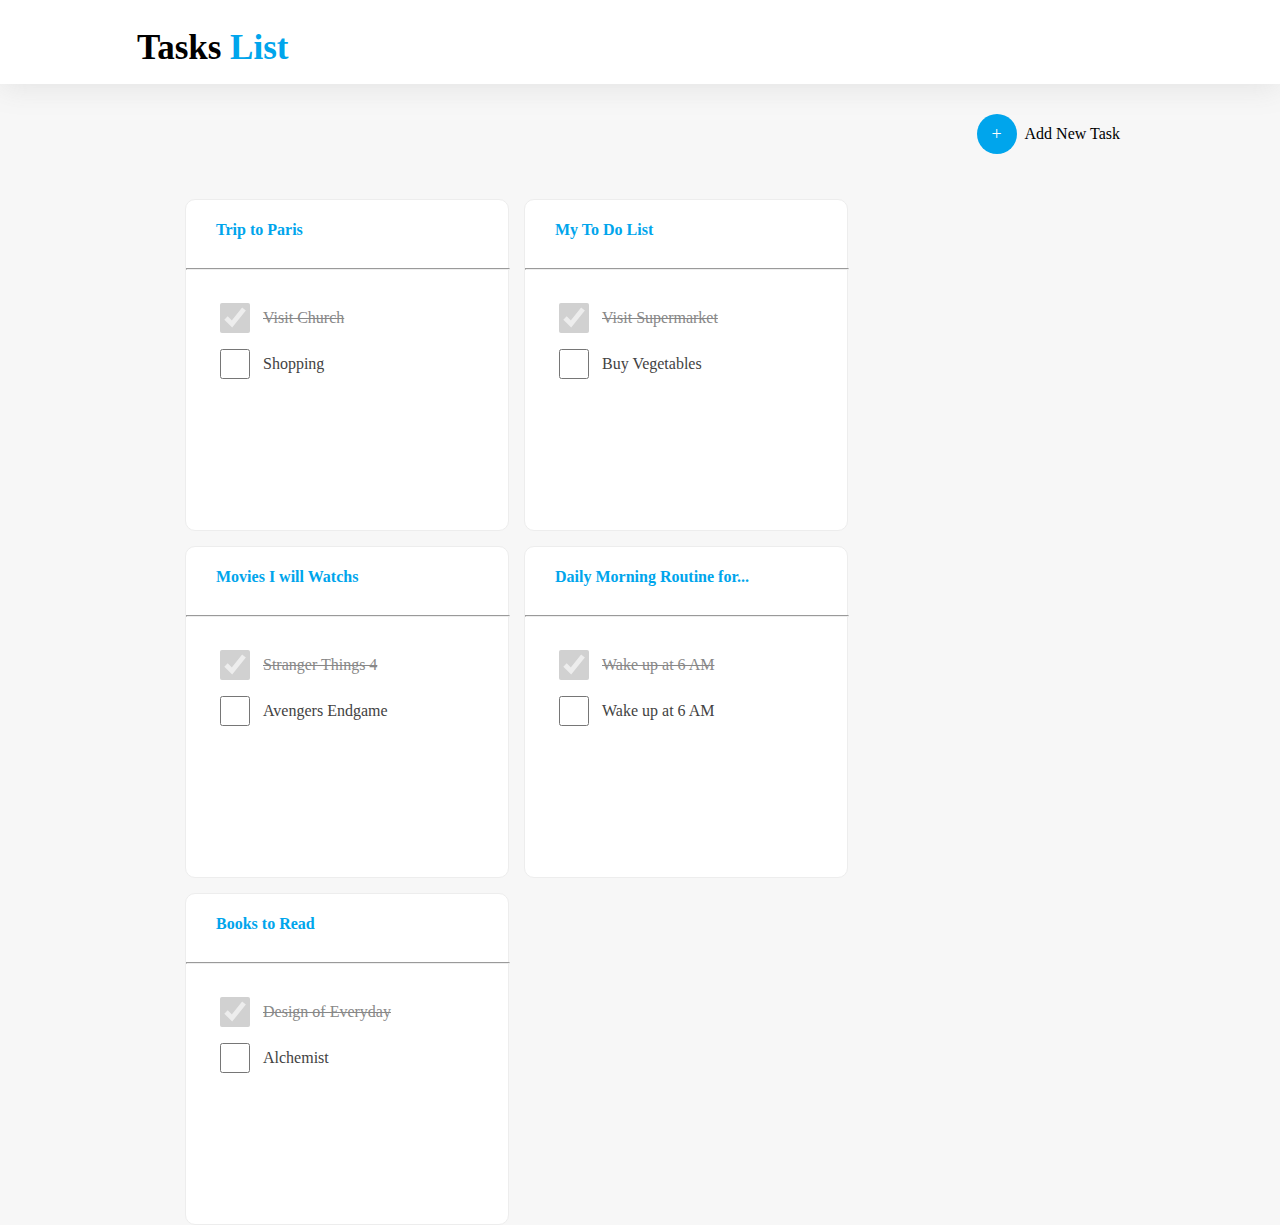
<file: index.html>
<!DOCTYPE html>
<html lang="en">
  <head>
    <meta charset="UTF-8" />
    <meta http-equiv="X-UA-Compatible" content="IE=edge" />
    <meta name="viewport" content="width=device-width, initial-scale=1.0" />
    <link rel="stylesheet" href="style.css" />
    <title>Document</title>
  </head>
  <body>
    <div class="header">
      <div class="header-text">
        Tasks <span style="color: #00a5ec">List</span>
      </div>
    </div>
    <div class="main-container">
      <div class="add-task">
        <a href="./secound-page/secound.html" id="add"><span class="plus"> + </span></a>
        <label for="add"  class="add-task">Add New Task</label>
        <!-- <span class=""></span> -->
      </div>
      <div class="row">
        <div class="card">
          <a href="./third-page/third.html"><h4>Trip to Paris</h4></a>
          <hr />
          <div class="item-list">
            <div class="item-row">
              <input type="checkbox" disabled checked />
              <span class="complited-task">Visit Church</span>
            </div>
            <div class="item-row">
              <input type="checkbox" id="shoping" />
              <!-- <span class="pending-task">Shopping</span> -->
              <label for="shoping" class="pending-task">Shopping</label>
            </div>
          </div>
        </div>
        <div class="card">
          <h4>My To Do List</h4>
          <hr />
          <div class="item-list">
            <div class="item-row">
              <input type="checkbox" disabled checked />
              <span class="complited-task">Visit Supermarket</span>
            </div>
            <div class="item-row">
              <input type="checkbox"  id="veg"/>
              <label class="pending-task" for="veg">Buy Vegetables</label>
            </div>
          </div>
        </div>
        <div class="card">
          <h4>Movies I will Watchs</h4>
          <hr />
          <div class="item-list">
            <div class="item-row">
              <input type="checkbox" disabled checked />
              <span class="complited-task">Stranger Things 4</span>
            </div>
            <div class="item-row">
              <input type="checkbox" id="ave"/>
              <label class="pending-task" for="ave">Avengers Endgame</label>
            </div>
          </div>
        </div>
        <div class="card">
          <h4>Daily Morning Routine for...</h4>
          <hr />
          <div class="item-list">
            <div class="item-row">
              <input type="checkbox" disabled checked />
              <span class="complited-task">Wake up at 6 AM</span>
            </div>
            <div class="item-row">
              <input type="checkbox" id="up"/>
              <label class="pending-task" for="up">Wake up at 6 AM</label>
            </div>
          </div>
        </div>
        <div class="card">
          <h4>Books to Read</h4>
          <hr />
          <div class="item-list">
            <div class="item-row">
              <input type="checkbox" disabled checked />
              <span class="complited-task">Design of Everyday</span>
            </div>
            <div class="item-row">
              <input type="checkbox" id="che"/>
              <label class="pending-task" for="che">Alchemist</label>
            </div>
          </div>
        </div>
      </div>
    
    </div>
  </body>
</html>
</file>
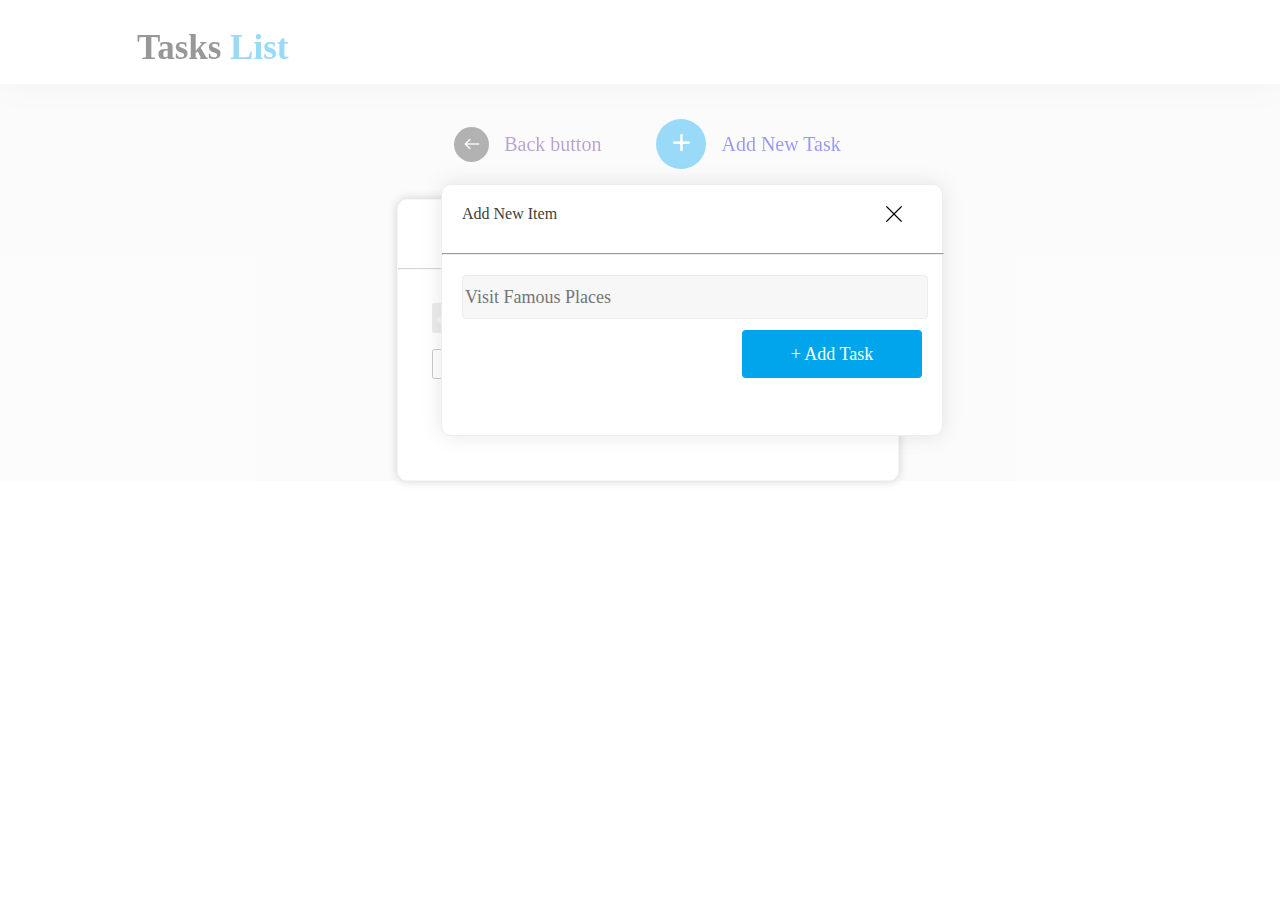
<file: forth-page/forth.html>
<!DOCTYPE html>
<html lang="en">
  <head>
    <meta charset="UTF-8" />
    <meta http-equiv="X-UA-Compatible" content="IE=edge" />
    <meta name="viewport" content="width=device-width, initial-scale=1.0" />
    <link rel="stylesheet" href="style.css" />
    <title>Document</title>
  </head>
  <body>
    <div class="main">
      <div class="header">
        <div class="header-text">
          Tasks <span style="color: #00a5ec">List</span>
        </div>
      </div>
      <div class="button-row">
        <a href="">
          <div class="back-button">
            <img src="../third-page/back.png" class="img" alt="" srcset="" />
          </div>
          Back button
        </a>
        <a href="../forth-page/forth.html">
          <div class="add-button">+</div>
          Add New Task
        </a>
      </div>
      <div class="card-row">
        <div class="card">
          <h4>Trip to Parist</h4>
          <hr />
          <div class="item-list">
            <div class="item-row">
              <input type="checkbox" disabled checked />
              <span class="complited-task">Visit Church</span>
            </div>
            <div class="item-row">
              <input type="checkbox" />
              <span class="pending-task">Shopping</span>
            </div>
          </div>
        </div>
      </div>
    </div>

    <div class="pop-up">
      <div class="pop-header">
        Add New Item
        <a href="../third-page/third.html"
          ><img src="../secound-page/cancel.png"
        /></a>
      </div>
      <hr />
      <input
        type="text"
        name=""
        id=""
        class="input-value"
        placeholder="Visit Famous Places"
      />
      <div class="button-row-inside">
        <button class="button">+ Add Task</button>
      </div>
    </div>
  </body>
</html>
</file>
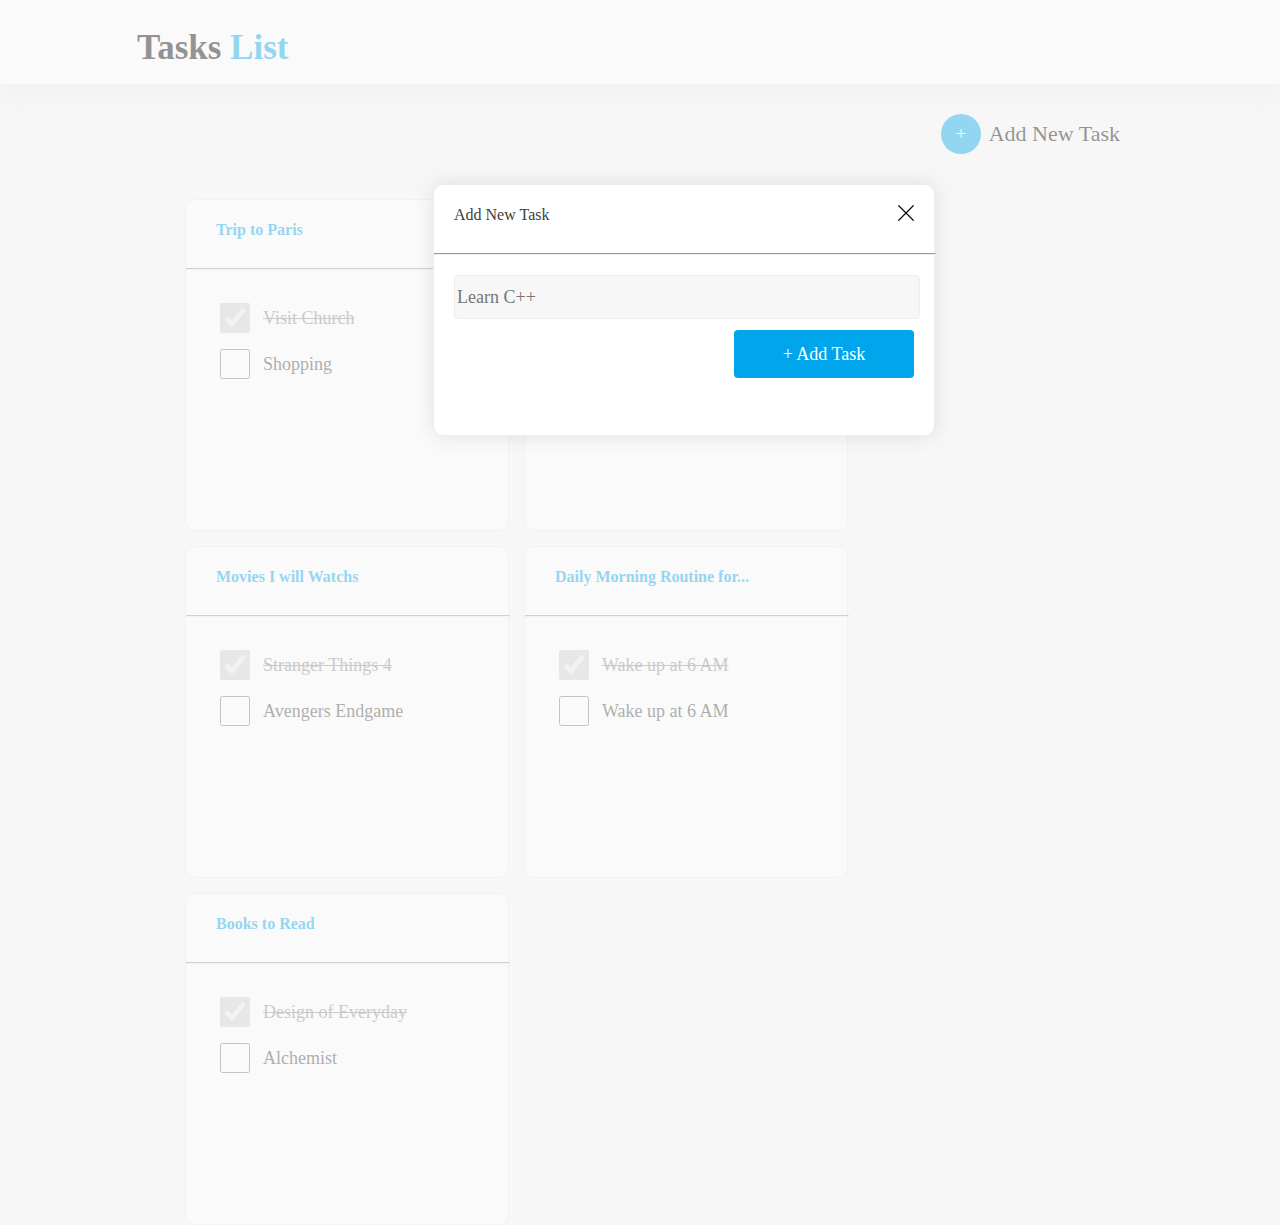
<file: secound-page/secound.html>
<!DOCTYPE html>
<html lang="en">
  <head>
    <meta charset="UTF-8" />
    <meta http-equiv="X-UA-Compatible" content="IE=edge" />
    <meta name="viewport" content="width=device-width, initial-scale=1.0" />
    <link rel="stylesheet" href="style.css" />
    <title>Document</title>
  </head>
  <body>
    <div class="main">
      <div class="header">
        <div class="header-text">
          Tasks <span style="color: #00a5ec">List</span>
        </div>
      </div>
      <div class="main-container">
        <div class="add-task">
          <a id="add"
            ><span class="plus"> + </span></a
          >
          <label for="add" class="add-task">Add New Task</label>
          <!-- <span class=""></span> -->
        </div>
        <div class="row">
          <div class="card">
            <h4>Trip to Paris</h4>
            <hr />
            <div class="item-list">
              <div class="item-row">
                <input type="checkbox" disabled checked />
                <span class="complited-task">Visit Church</span>
              </div>
              <div class="item-row">
                <input type="checkbox" />
                <span class="pending-task">Shopping</span>
              </div>
            </div>
          </div>
          <div class="card">
            <h4>My To Do List</h4>
            <hr />
            <div class="item-list">
              <div class="item-row">
                <input type="checkbox" disabled checked />
                <span class="complited-task">Visit Supermarket</span>
              </div>
              <div class="item-row">
                <input type="checkbox" />
                <span class="pending-task">Buy Vegetables</span>
              </div>
            </div>
          </div>
          <div class="card">
            <h4>Movies I will Watchs</h4>
            <hr />
            <div class="item-list">
              <div class="item-row">
                <input type="checkbox" disabled checked />
                <span class="complited-task">Stranger Things 4</span>
              </div>
              <div class="item-row">
                <input type="checkbox" />
                <span class="pending-task">Avengers Endgame</span>
              </div>
            </div>
          </div>
          <div class="card">
            <h4>Daily Morning Routine for...</h4>
            <hr />
            <div class="item-list">
              <div class="item-row">
                <input type="checkbox" disabled checked />
                <span class="complited-task">Wake up at 6 AM</span>
              </div>
              <div class="item-row">
                <input type="checkbox" />
                <span class="pending-task">Wake up at 6 AM</span>
              </div>
            </div>
          </div>
          <div class="card">
            <h4>Books to Read</h4>
            <hr />
            <div class="item-list">
              <div class="item-row">
                <input type="checkbox" disabled checked />
                <span class="complited-task">Design of Everyday</span>
              </div>
              <div class="item-row">
                <input type="checkbox" />
                <span class="pending-task">Alchemist</span>
              </div>
            </div>
          </div>
        </div>
      </div>
    </div>
    <div class="pop-up">
      <div class="pop-header">
        Add New Task
        <a href="../index.html"><img src="./cancel.png" /></a>
      </div>
      <hr />
      <input type="text" name="" id="" class="input-value" placeholder="Learn C++">
       <div class="button-row">
        <button class="button" >+ Add Task</button>
       </div>
    </div>
  </body>
</html>
</file>
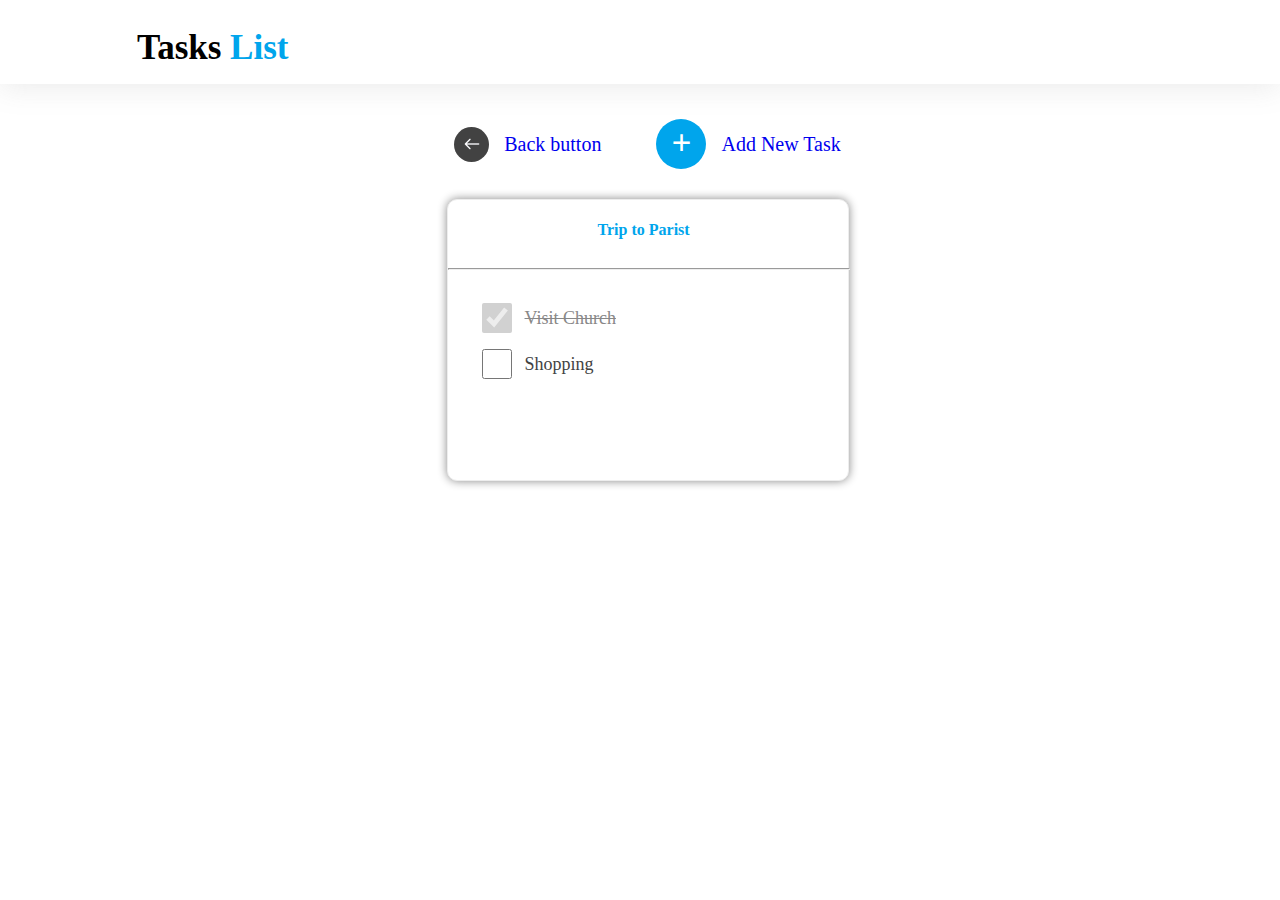
<file: third-page/third.html>
<!DOCTYPE html>
<html lang="en">
  <head>
    <meta charset="UTF-8" />
    <meta http-equiv="X-UA-Compatible" content="IE=edge" />
    <meta name="viewport" content="width=device-width, initial-scale=1.0" />
    <link rel="stylesheet" href="style.css" />
    <title>Document</title>
  </head>
  <body>
    <div class="header">
      <div class="header-text">
        Tasks <span style="color: #00a5ec">List</span>
      </div>
    </div>
    <div class="button-row">
      <a href="../index.html">
        <div class="back-button">
          <img src="./back.png" class="img" alt="" srcset="" />
        </div>
        Back button
      </a>
      <a href="../forth-page/forth.html">
        <div class="add-button">+</div>
        Add New Task
      </a>
    </div>
    <div class="card-row">
      <div class="card">
        <h4>Trip to Parist</h4>
        <hr />
        <div class="item-list">
          <div class="item-row">
            <input type="checkbox" disabled checked />
            <span class="complited-task">Visit Church</span>
          </div>
          <div class="item-row">
            <input type="checkbox" id="shop"/>
            <label class="pending-task" for="shop">Shopping</label>
          </div>
        </div>
      </div>
    </div>
  </body>
</html>
</file>
<file: style.css>
body {
  padding: 0px;
  margin: 0px;
  background-color: #f7f7f7;
}

a{
  text-decoration: none;
}
.header {
  padding-left: 137;
  background-color: white;
  height: 84px;
  width: auto;
  box-shadow: 0px 3px 30px #7b7b7b29;
  position: relative;
}

.header-text {
  font: normal normal bold 35px/49px Inter;
  position: absolute;
  left: 137px;
  top: 23px;
}

.main-container {
  margin-top: 30px;
  margin-right: 160px;
  margin-left: 170px;
}

.add-task {
  display: flex;
  flex-direction: row;
  align-items: center;
  justify-content: end;
}

.plus {
  height: 40px;
  width: 40px;
  font-size: 18px;
  color: white;
  background-color: #00a5ec;
  display: flex;
  flex-direction: row;
  justify-content: center;
  align-items: center;
  border-radius: 50px;
}

.add-task {
  font: normal normal normal 22px/26px ;
  margin-left: 8px;
}

.row {
  display: flex;
  flex-direction: row;
  margin-top: 30px;
  flex-wrap: wrap;
}

.card {
  height: 330px;
  width: 322px;
  border-radius: 10px;
  border: 1px solid #ededed;
  background-color: white;
  position: relative;
  margin-top: 15px;
  margin-left: 15px;
}

.card:hover {
  box-shadow: 0px 0px 10px #888888;
}

h4 {
  position: absolute;
  left: 30px;

  font: normal normal medium 25px/24px ;
  letter-spacing: 0px;
  color: #00a5ec;
}

hr {
  position: absolute;
  top: 60px;
  width: 100%;
}

.item-list {
  display: flex;
  flex-direction: column;
  position: absolute;
  top: 90px;
  left: 30px;
}

input {
  height: 30px;
  width: 30px;
  font: normal normal normal 18px/21px ;
  border: 1px solid #ededed;
  border-radius: 4px;
}

.complited-task {
  font: normal normal normal 18px/21px ;
  text-decoration: line-through;
  margin-left: 10px;
  color: #888888;
}

.pending-task {
  font: normal normal normal 18px/21px ;
  letter-spacing: 0px;
  margin-left: 10px;
  color: #424242;
}

.item-row {
  display: flex;
  flex-direction: row;
  align-items: center;
  margin-top: 10px;
}

.bottom-row{
    display: flex;
    flex-direction: row;
    margin-top: 10px;
    margin-top: 30px;
}
</file>
<file: forth-page/style.css>
body {
  margin: 0px;
  padding: 0px;
  position: relative;
}

.main {
  position: absolute;
  z-index: 1;
  background-color: #F7F7F7;
  opacity: 40%;
  width: 100%;
}

.header {
  padding-left: 137;
  background-color: white;
  height: 84px;
  width: auto;
  box-shadow: 0px 3px 30px #7b7b7b29;
  position: relative;
}

.header-text {
  font: normal normal bold 35px/49px Inter;
  position: absolute;
  left: 137px;
  top: 23px;
}

.button-row {
  display: flex;
  flex-direction: row;
  justify-content: center;
  margin-top: 20px;
  align-items: center;
  font: normal normal normal 20px/24px Inter;
  letter-spacing: 0px;
  color: #424242;
}

a {
  display: flex;
  justify-content: center;
  flex-direction: row;
  align-items: center;
  text-decoration: none;
  margin-inline: 20px;
}

.back-button {
  height: 35px;
  width: 35px;
  border-radius: 50%;
  background: #424242 0% 0% no-repeat padding-box;
  display: flex;
  flex-direction: row;
  justify-content: center;
  align-items: center;
  margin: 15px;
}

.img {
  filter: brightness(0) saturate(100%) invert(100%) sepia(100%)
    hue-rotate(180deg);
}

.add-button {
  width: 50px;
  height: 50px;
  background: #00a5ec 0% 0% no-repeat padding-box;
  border-radius: 50%;
  display: flex;
  flex-direction: row;
  justify-content: center;
  align-items: center;
  margin: 15px;
  font-size: 35px;
  color: white;
  font-weight: 600;
}

.card {
  height: 280px;
  width: 500px;
  border-radius: 10px;
  border: 1px solid #ededed;
  background-color: white;
  position: relative;
  box-shadow: 0px 0px 10px #888888;

  margin-top: 15px;
  margin-left: 15px;
}

h4 {
  position: absolute;
  left: 150px;

  font: normal normal medium 25px/24px Inter;
  letter-spacing: 0px;
  color: #00a5ec;
}

hr {
  position: absolute;
  top: 60px;
  width: 100%;
}

.item-list {
  display: flex;
  flex-direction: column;

  position: absolute;
  top: 90px;
  left: 30px;
}

input {
  height: 30px;
  width: 30px;
  font: normal normal normal 18px/21px Inter;
  border: 1px solid #ededed;
  border-radius: 4px;
}

.complited-task {
  font: normal normal normal 18px/21px Inter;
  text-decoration: line-through;
  margin-left: 10px;
  color: #888888;
}

.pending-task {
  font: normal normal normal 18px/21px Inter;
  letter-spacing: 0px;
  margin-left: 10px;
  color: #424242;
}

.card-row {
  display: flex;
  flex-direction: row;
  justify-content: center;
}

.item-row {
  display: flex;
  flex-direction: row;
  align-items: center;
  margin-top: 10px;
}

.pop-up {
  left: 441px;
  top: 184px;
  width: 500px;
  height: 250px;
  position: absolute;
  z-index: 2;
  background-color: white;
  box-shadow: 0px 0px 20px #67676729;
  border: 1px solid #ededed;
  border-radius: 10px;
  opacity: 1;
}

.pop-header {
  text-align: left;
  font: normal normal medium 22px/26px Inter;
  letter-spacing: 0px;
  color: #404040;
  display: flex;
  flex-direction: row;
  justify-content: space-between;
  align-items: center;
  margin: 20px;
}

.input-value {
  height: 40px;
  width: 460px;
  position: inherit;
  top: 90px;
  left: 20px;
  background-color: #f7f7f7;
  border: 1px solid #ededed;
  border-radius: 4px;
  /* padding: 20px; */
}


.button-row-inside {
  position: inherit;
  top: 145px;
  right: 20px;
  /* top: 400px; */
}

.button {
  width: 180px;
  height: 48px;
  /* margin: 20px; */
  background: #00a5ec 0% 0% no-repeat padding-box;
  border-radius: 4px;
  border-color: white;
  border-width: 0px;
  /* right: 20px; */
  font: normal normal normal 18px/21px Inter;
  letter-spacing: 0px;
  color: #ffffff;
}
</file>
<file: secound-page/style.css>
body {
  padding: 0px;
  margin: 0px;
  background-color: #f7f7f7;
  position: relative;
}

.main {
  position: absolute;
  z-index: 1;
  background-color: #F7F7F7;
  opacity: 40%;
}

a {
  text-decoration: none;
}
.header {
  padding-left: 137;
  background-color: white;
  height: 84px;
  width: auto;
  box-shadow: 0px 3px 30px #7b7b7b29;
  position: relative;
}

.header-text {
  font: normal normal bold 35px/49px Inter;
  position: absolute;
  left: 137px;
  top: 23px;
}

.main-container {
  margin-top: 30px;
  margin-right: 160px;
  margin-left: 170px;
}

.add-task {
  display: flex;
  flex-direction: row;
  align-items: center;
  justify-content: end;
}

.plus {
  height: 40px;
  width: 40px;
  font-size: 18px;
  color: white;
  background-color: #00a5ec;
  display: flex;
  flex-direction: row;
  justify-content: center;
  align-items: center;
  border-radius: 50px;
}

.add-task {
  font: normal normal normal 22px/26px Inter;
  margin-left: 8px;
}

.row {
  display: flex;
  flex-direction: row;
  margin-top: 30px;
  flex-wrap: wrap;
}

.card {
  height: 330px;
  width: 322px;
  border-radius: 10px;
  border: 1px solid #ededed;
  background-color: white;
  position: relative;
  /* margin: 10px 10px; */
  margin-top: 15px;
  margin-left: 15px;
}

.card:hover {
  box-shadow: 0px 0px 10px #888888;
}

h4 {
  position: absolute;
  left: 30px;

  font: normal normal medium 25px/24px Inter;
  letter-spacing: 0px;
  color: #00a5ec;
}

hr {
  position: absolute;
  top: 60px;
  width: 100%;
}

.item-list {
  display: flex;
  flex-direction: column;
  position: absolute;
  top: 90px;
  left: 30px;
}

input {
  height: 30px;
  width: 30px;
  font: normal normal normal 18px/21px Inter;
  border: 1px solid #ededed;
  border-radius: 4px;
}

.complited-task {
  font: normal normal normal 18px/21px Inter;
  text-decoration: line-through;
  margin-left: 10px;
  color: #888888;
}

.pending-task {
  font: normal normal normal 18px/21px Inter;
  letter-spacing: 0px;
  margin-left: 10px;
  color: #424242;
}

.item-row {
  display: flex;
  flex-direction: row;
  align-items: center;
  margin-top: 10px;
}

.bottom-row {
  display: flex;
  flex-direction: row;
  /* justify-content: space-between; */
  margin-top: 10px;
  margin-top: 30px;
}

.pop-up {
  left: 433px;
  top: 184px;
  width: 500px;
  height: 250px;
  position: absolute;
  z-index: 2;
  background-color: white;
  box-shadow: 0px 0px 20px #67676729;
  border: 1px solid #ededed;
  border-radius: 10px;
  opacity: 1;
}

.pop-header {
  text-align: left;
  font: normal normal medium 22px/26px Inter;
  letter-spacing: 0px;
  color: #404040;
  display: flex;
  flex-direction: row;
  justify-content: space-between;
  align-items: center;
  margin: 20px;
}

.input-value {
  height: 40px;
  width: 460px;
  position: inherit;
  top: 90px;
  left: 20px;
  background-color: #f7f7f7;
  border: 1px solid #ededed;
  border-radius: 4px;
  /* padding: 20px; */
}

.learn {
  font: normal normal normal 16px/20px Inter;
  letter-spacing: 0px;
  color: #858585;
  margin: 10px;
}

.button-row {
  position: inherit;
  top: 145px;
  right: 20px;
  /* top: 400px; */
}

.button {
  width: 180px;
  height: 48px;
  /* margin: 20px; */
  background: #00a5ec 0% 0% no-repeat padding-box;
  border-radius: 4px;
  border-color: white;
  border-width: 0px;
  /* right: 20px; */
  font: normal normal normal 18px/21px Inter;
  letter-spacing: 0px;
  color: #ffffff;
}
</file>
<file: third-page/style.css>
body {
  margin: 0px;
  padding: 0px;
}

.header {
  padding-left: 137;
  background-color: white;
  height: 84px;
  width: auto;
  box-shadow: 0px 3px 30px #7b7b7b29;
  position: relative;
}

.header-text {
  font: normal normal bold 35px/49px Inter;
  position: absolute;
  left: 137px;
  top: 23px;
}

.button-row{
  display: flex;
  flex-direction: row;
  justify-content: center;
  margin-top: 20px;
  align-items: center;
  font: normal normal normal 20px/24px Inter;
  letter-spacing: 0px;
  color: #424242;
}

a{
    display: flex;
    justify-content: center;
    flex-direction: row;
    align-items: center;
    text-decoration: none;
    margin-inline: 20px;
}

.back-button{
    height: 35px;
    width: 35px;
    border-radius: 50%;
    background: #424242 0% 0% no-repeat padding-box;
    display: flex;
    flex-direction: row;
    justify-content: center;
    align-items: center;
    margin: 15px;
}

.img{
    filter: brightness(0) saturate(100%) invert(100%) sepia(100%) hue-rotate(180deg);
}

.add-button{
    width: 50px;
    height: 50px;
    background: #00A5EC 0% 0% no-repeat padding-box;
    border-radius: 50%;
    display: flex;
    flex-direction: row;
    justify-content: center;
    align-items: center;
    margin: 15px;
    font-size: 35px;
    color: white;
    font-weight: 600;
}


.card {
    height: 280px;
    width: 400px;
    border-radius: 10px;
    border: 1px solid #ededed;
    background-color: white;
    position: relative;
    box-shadow: 0px 0px 10px #888888;

    margin-top: 15px;
    margin-left: 15px;
  }
  
  
  h4 {
    position: absolute;
    left: 150px;
     
    font: normal normal medium 25px/24px Inter;
    letter-spacing: 0px;
    color: #00a5ec;
  }
  
  hr {
    position: absolute;
    top: 60px;
    width: 100%;
  }
  
  .item-list {
    display: flex;
    flex-direction: column;
    position: absolute;
    top: 90px;
    left: 30px;
  }
  
  input {
    height: 30px;
    width: 30px;
    font: normal normal normal 18px/21px Inter;
    border: 1px solid #ededed;
    border-radius: 4px;
  }
  
  .complited-task {
    font: normal normal normal 18px/21px Inter;
    text-decoration: line-through;
    margin-left: 10px;
    color: #888888;
  }
  
  .pending-task {
    font: normal normal normal 18px/21px Inter;
    letter-spacing: 0px;
    margin-left: 10px;
    color: #424242;
  }

  .card-row{
    display: flex;
    flex-direction: row;
    justify-content: center;
  }

  .item-row {
    display: flex;
    flex-direction: row;
    align-items: center;
    margin-top: 10px;
  }
</file>
